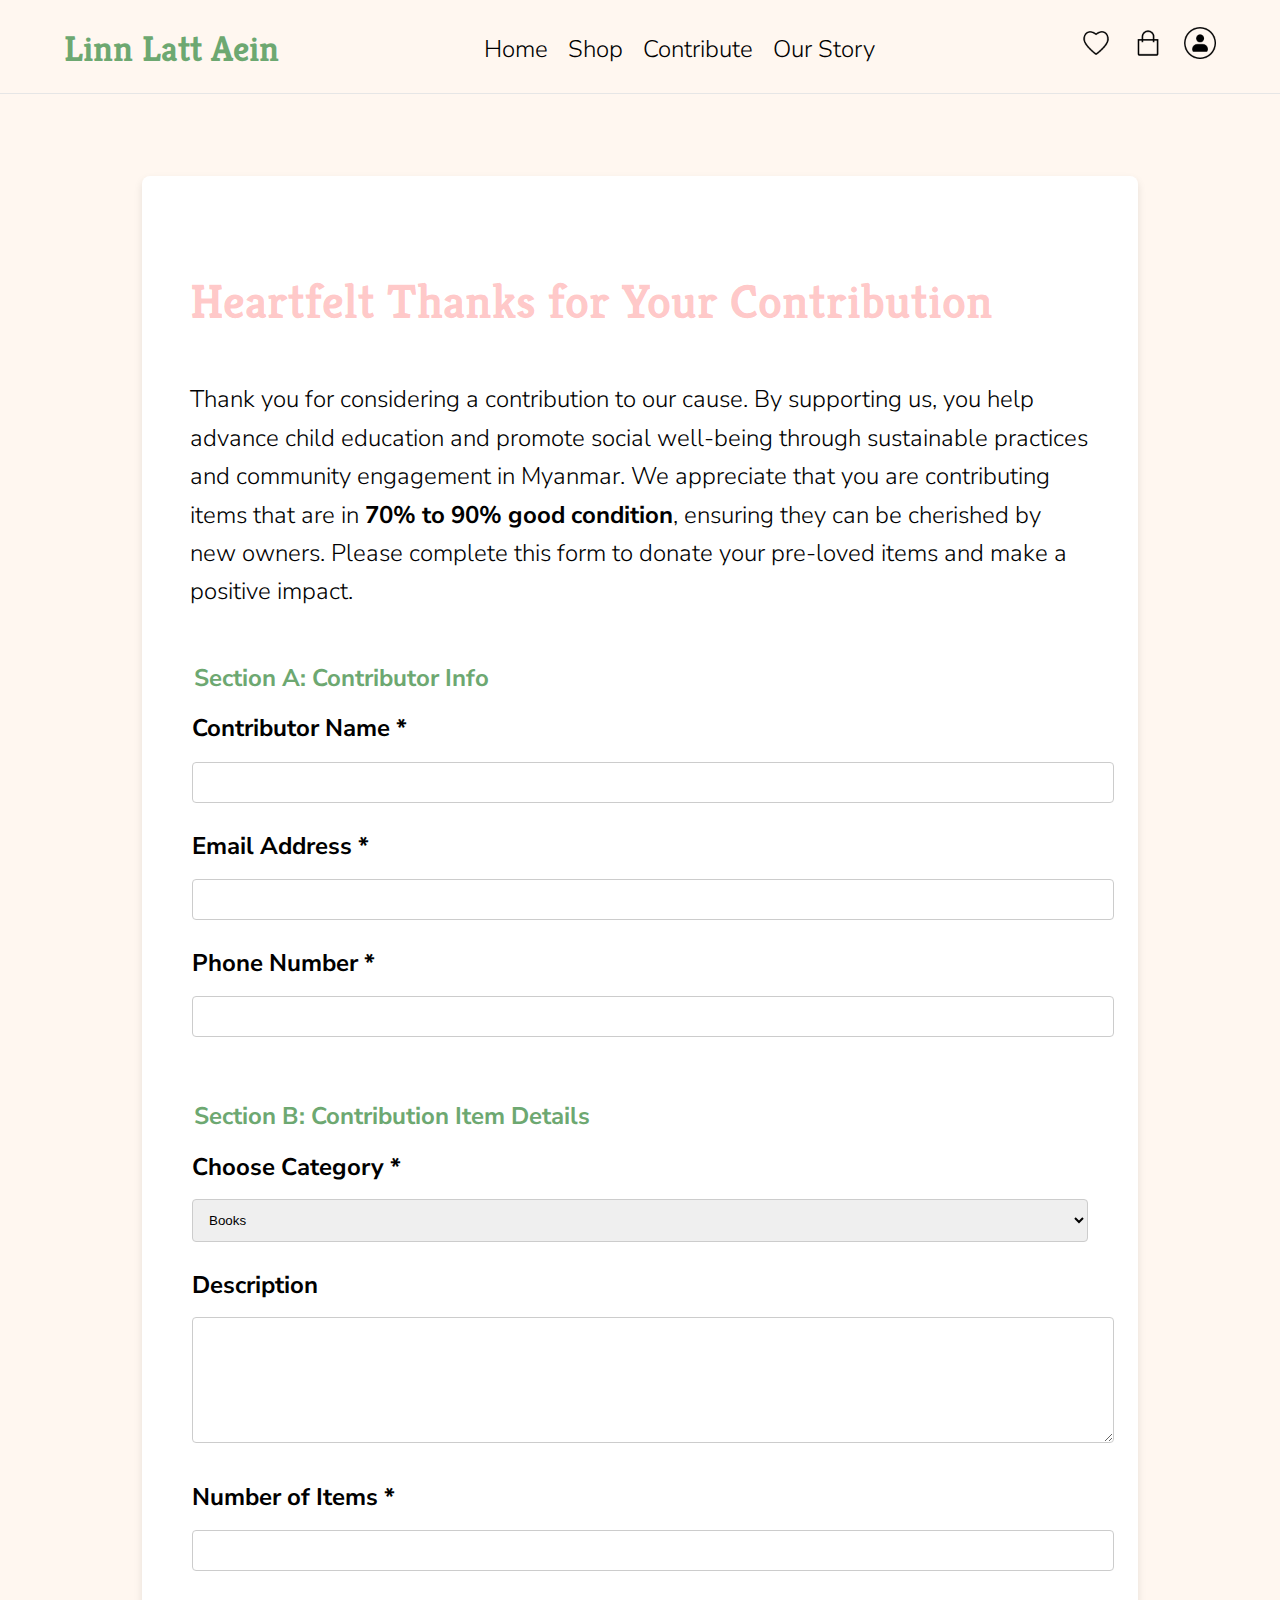
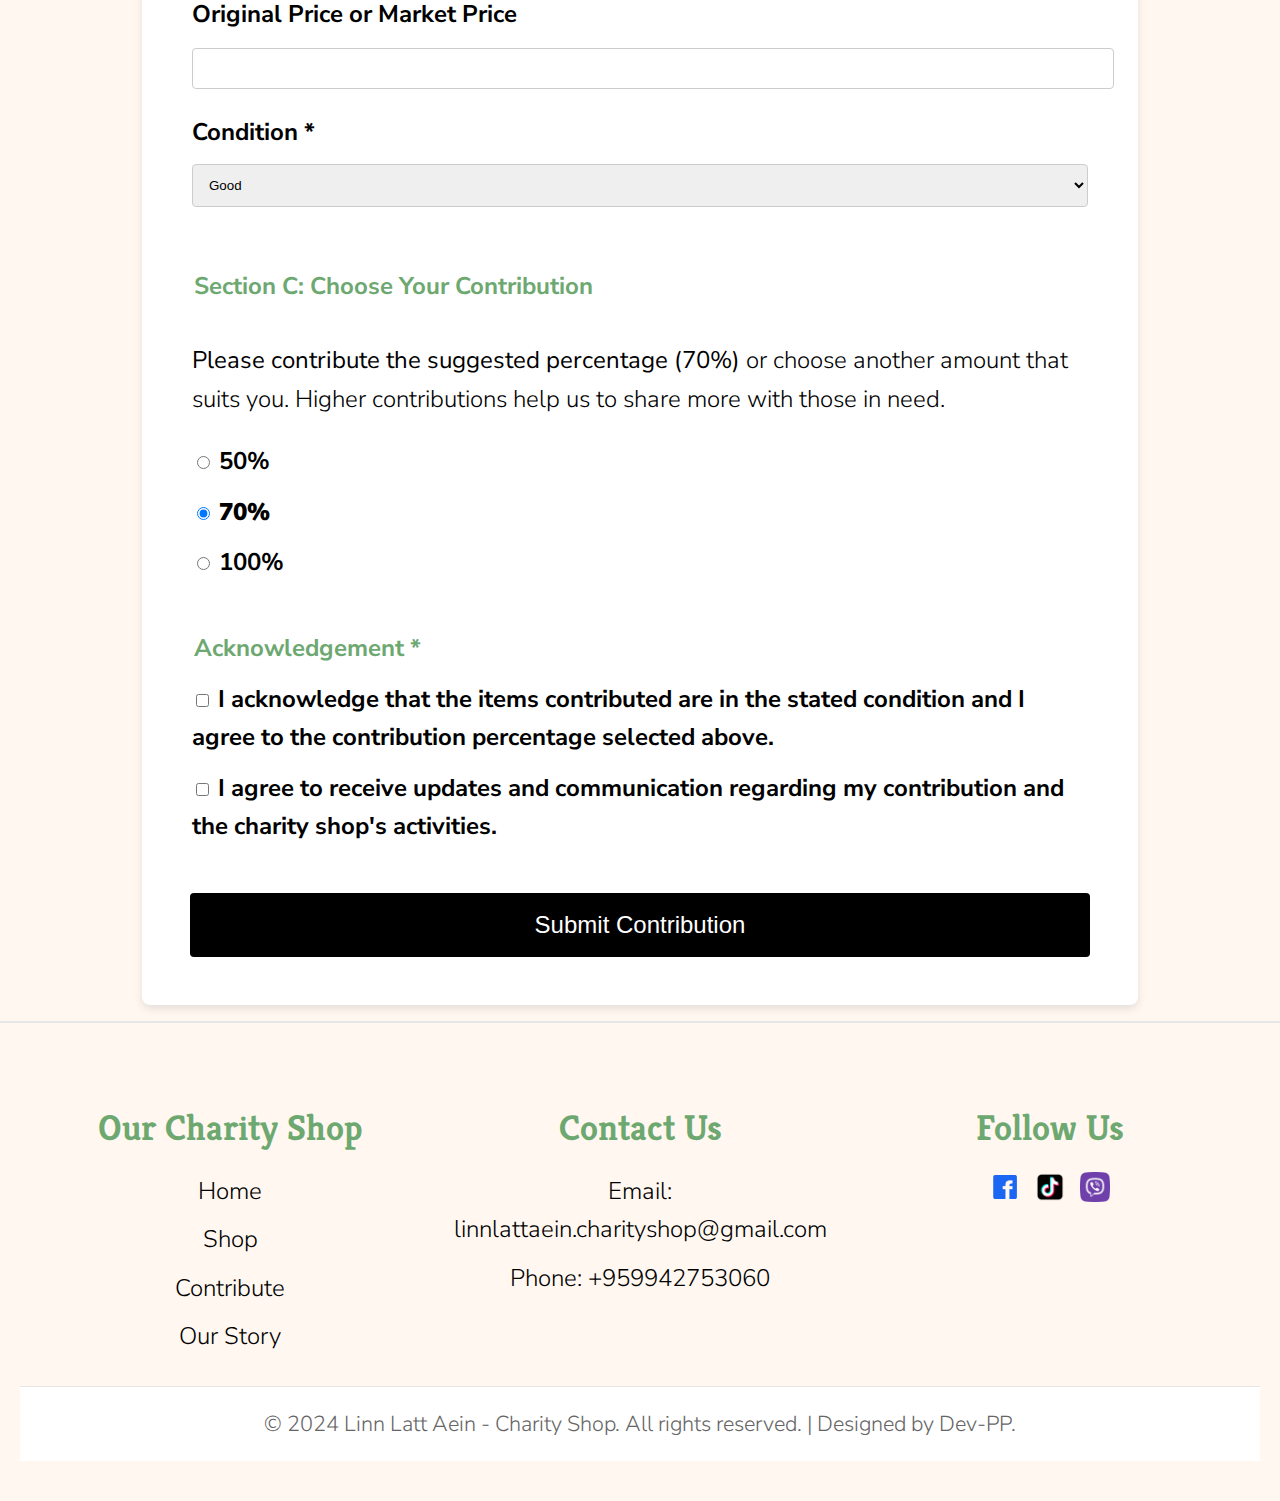
<file: donationportal.html>
<!DOCTYPE html>
<html lang="en">

<head>
    <meta charset="UTF-8">
    <meta name="viewport" content="width=device-width, initial-scale=1.0">
    <title>Linn Latt Aein</title>
    <link rel="icon" href="favicon.ico" />
    <link rel="stylesheet" href="css/site.css" />
</head>

<body>
    <header class="site-header">
        <div class="container">
            <!-- Shop Name -->
            <div class="shop-name">
                <a href="index.html">Linn Latt Aein</a>
            </div>

            <!-- Navigation Menu -->
            <nav class="nav-menu">
                <ul>
                    <li><a href="index.html">Home</a></li>
                    <li><a href="shop.html">Shop</a></li>
                    <li><a href="donationportal.html">Contribute</a></li>
                    <li><a href="aboutus.html">Our Story</a></li>
                </ul>
            </nav>

            <!-- Icon Container -->
            <div class="icon-container">
                <!-- Like Icon -->
                <a href="wishlist.html" class="icon-link">
                    <img src="images/like.ico" alt="Like Icon" class="icon-img">
                </a>

                <!-- Cart Icon -->
                <a href="cart.html" class="icon-link">
                    <img src="images/totebag.ico" alt="Cart Icon" class="icon-img">
                </a>

                <!-- User Icon -->
                <a href="account.html" class="icon-link">
                    <img src="images/user.ico" alt="User Icon" class="icon-img">
                </a>
            </div>

            <!-- Responsive Menu Icon -->
            <div class="menu-toggle">
                <i class="fas fa-bars"></i>
            </div>
        </div>
    </header>
    <main class="form-container">
        <section class="welcome-message">
            <h2>Heartfelt Thanks for Your Contribution</h2>
            <p>
                Thank you for considering a contribution to our cause. By supporting us, you help advance child education and promote social well-being through sustainable practices and community engagement in Myanmar. We appreciate that you are contributing items that are in <span style="font-weight: bold;">70% to 90% good condition</span>, ensuring they can be cherished by new owners. Please complete this form to donate your pre-loved items and make a positive impact.            </p>
        </section>

            <form action="YOUR_FORM_SUBMISSION_URL" method="post">
                <!-- Section A: Contributor Info -->
                <fieldset>
                    <legend>Section A: Contributor Info</legend>
                    <label for="contributor-name">Contributor Name *</label>
                    <input type="text" id="contributor-name" name="contributor_name" required>

                    <label for="email-address">Email Address *</label>
                    <input type="email" id="email-address" name="email_address" required>

                    <label for="phone-number">Phone Number *</label>
                    <input type="tel" id="phone-number" name="phone_number" required>
                </fieldset>

                <!-- Section B: Contribution Item Details -->
                <fieldset>
                    <legend>Section B: Contribution Item Details</legend>
                    <label for="category">Choose Category *</label>
                    <select id="category" name="category" required>
                        <option value="Books">Books</option>
                        <option value="Clothes">Clothes</option>
                        <option value="Jewellery and accessories">Jewellery and Accessories</option>
                        <option value="Shoes">Shoes</option>
                        <option value="Bags">Bags</option>
                        <option value="Kids items">Kids Items</option>
                        <option value="Kitchen wears">Kitchen Wares</option>
                    </select>

                    <label for="description">Description</label>
                    <textarea id="description" name="description"></textarea>

                    <label for="number-of-items">Number of Items *</label>
                    <input type="number" id="number-of-items" name="number_of_items" required>

                    <label for="price">Original Price or Market Price</label>
                    <input type="text" id="price" name="price">

                    <label for="condition">Condition *</label>
                    <select id="condition" name="condition" required>
                        <option value="Good">Good</option>
                        <option value="Very good">Very Good</option>
                        <option value="Like New">Like New</option>
                    </select>
                </fieldset>

                <!-- Section C: Choose Your Contribution -->
                <fieldset>
                    <legend>Section C: Choose Your Contribution</legend>
                    <p><strong>Please contribute the suggested percentage (70%)</strong> or choose another amount that suits you.
                        Higher contributions help us to share more with those in need.</p>                        
                    <label>
                        <input type="radio" name="contribution" value="50%" required>
                        50%
                    </label>
                    <label>
                        <input type="radio" name="contribution" value="70%" checked>
                        <strong>70%</strong>
                    </label>
                    <label>
                        <input type="radio" name="contribution" value="100%">
                        100%
                    </label>
                </fieldset>

                <!-- Acknowledgement -->
                <fieldset>
                    <legend>Acknowledgement *</legend>
                    <label>
                        <input type="checkbox" name="acknowledgement_condition" required>
                        I acknowledge that the items contributed are in the stated condition and I agree to the
                        contribution percentage selected above.
                    </label>
                    <label>
                        <input type="checkbox" name="acknowledgement_updates">
                        I agree to receive updates and communication regarding my contribution and the charity shop's
                        activities.
                    </label>
                </fieldset>

                <button type="submit">Submit Contribution</button>
            </form>
        </div>
    </main>
    <footer class="footer">
        <div class="footer-container">
            <div class="footer-column">
                <h3>Our Charity Shop</h3>
                <ul>
                    <li><a href="index.html">Home</a></li>
                    <li><a href="shop.html">Shop</a></li>
                    <li><a href="donationportal.html">Contribute</a></li>
                    <li><a href="aboutus.html">Our Story</a></li>                    
                </ul>
            </div>
            <div class="footer-column">
                <h3>Contact Us</h3>
                <ul>
                    <li>Email: <a href="linnlattaein.charityshop@gmail.com">linnlattaein.charityshop@gmail.com</a></li>
                    <li>Phone: <a href="tel:+959942753060">+959942753060</a></li>
                </ul>
            </div>
            <div class="footer-column">
                <h3>Follow Us</h3>
                <div class="social-icons">
                    <a href="https://www.facebook.com/profile.php?id=61554891510886&mibextid=ZbWKwL" target="_blank"><img src="images/Facebook.png"
                            alt="Facebook"></a>
                    <a href="https://www.tiktok.com/@linnlattaein69?_t=8oMus4Zl7wn&_r=1" target="_blank"><img src="images/tiktok.png"
                            alt="TikTok"></a>
                    <a href="viber://chat?number=+9595210912" target="_blank"><img src="images/viber.png"
                            alt="Viber"></a>
                </div>
            </div>
        </div>
        <div class="footer-bottom">
            <p>&copy; 2024 Linn Latt Aein - Charity Shop. All rights reserved. | Designed by Dev-PP.</p>
        </div>
    </footer>
</body>

</html>
</file>
<file: css/site.css>
/* Global Styles */
@import url('https://fonts.googleapis.com/css2?family=Kreon:wght@300..700&family=Nunito+Sans:ital,opsz,wght@0,6..12,200..1000;1,6..12,200..1000&display=swap');

html {
    font-family: 'Nunito Sans', sans-serif;
    font-weight: 300;
    font-size: 24px;
}

body {
    background-color: #fff7f0;
    /* Main background color */
    color: #000000;
    /* Primary text color */
    font-family: 'Nunito Sans', sans-serif;
    line-height: 1.6;
    margin: 0;
    padding: 0;
}

h1,
h2,
h3,
h4,
h5,
h6 {
    font-family: Kreon, serif;
    font-weight: 700;
}

h1 {
    font-size: 3rem;
    /* letter-spacing: 0.25rem; */
    margin: 0;
    line-height: 4rem;
    text-indent: 1rem;
    color: #FF545454;
    /* Brand color for main heading */
}

h2 {
    font-size: 2rem;
    color: #FF545454;
    /* Brand color for subheading */
}

/* Header Styles */
.site-header {
    background-color: #fff7f0;
    /* Background color for header */
    border-bottom: 1px solid #e6e6e6;
    /* Light border for separation */
    position: fixed;
    width: 100%;
    top: 0;
    left: 0;
    z-index: 1000;
}

.container {
    display: flex;
    justify-content: space-between;
    align-items: center;
    padding: 15px 20px;
    max-width: 1200px;
    margin: 0 auto;
}

/* Shop Name */
.shop-name a {
    font-family: Kreon, serif;
    font-weight: 700;
    font-size: 1.5rem;
    color: #6da871;
    /* Green from brand colors */
    text-decoration: none;
}

/* Navigation Menu */
.nav-menu ul {
    list-style: none;
    margin: 0;
    padding: 0;
    display: flex;
    gap: 20px;
}

.nav-menu ul li {
    display: inline-block;
}

.nav-menu ul li a {
    text-decoration: none;
    color: #000000;
    /* Primary text color */
    font-size: 1em;
    transition: color 0.3s ease;
}

.nav-menu ul li a:hover {
    color: #e96951;
    /* Warm red for hover effect */
}

/* Icon Container Styles */
.icon-container {
    display: flex;
    gap: 20px;
}

.icon-link {
    display: inline-block;
    position: relative;
    transition: opacity 0.3s ease;
}

.icon-link:hover {
    opacity: 0.7;
}

.icon-img {
    width: 32px;
    height: 32px;
}

/* Badge for cart icon */
.cart-icon::after {
    content: '3';
    position: absolute;
    top: -8px;
    right: -12px;
    background-color: #e96951;
    /* Warm red badge color */
    color: #ffffff;
    font-size: 0.7em;
    width: 20px;
    height: 20px;
    border-radius: 50%;
    display: flex;
    align-items: center;
    justify-content: center;
    font-weight: bold;
}

.icon-badge {
    position: absolute;
    top: -10px; /* Move it a bit higher */
    right: -13px; /* Move it a bit further to the right */
    background-color: #333;
    color: white;
    border-radius: 50%;
    padding: 4px 8px;
    font-size: 12px;
    font-weight: bold;
    display: inline-block;
}

.cart-badge {
    position: absolute;
    top: -10px;
    right: -10px;
    background-color: green;
    color: white;
    border-radius: 50%;
    padding: 4px 8px;
    font-size: 12px;
    font-weight: bold;
    display: none; /* Hidden initially */
}


/* Responsive Menu Icon */
.menu-toggle {
    display: none;
}

/* Footer Styles */
.footer {
    background-color: #fff7f0;
    /* Light peach background */
    color: #000000;
    /* Primary text color */
    padding: 40px 20px;
    border-top: 2px solid #e6e6e6;
    /* Light border for separation */
    text-align: center;
}

.footer-container {
    max-width: 1200px;
    margin: 0 auto;
    display: flex;
    justify-content: space-around;
    flex-wrap: wrap;
    gap: 30px;
}

.footer-column {
    flex: 1;
    min-width: 220px;
}

.footer-column h3 {
    font-size: 1.5em;
    color: #6da871;
    /* Green for headings */
    margin-bottom: 15px;
}

.footer-column ul {
    list-style-type: none;
    padding: 0;
    margin: 0;
}

.footer-column li {
    margin-bottom: 10px;
}

.footer-column a {
    color: #000000;
    /* Primary text color */
    text-decoration: none;
    transition: color 0.3s ease;
}

.footer-column a:hover {
    color: #e96951;
    /* Warm red for hover effect */
}

.social-icons {
    display: flex;
    justify-content: center;
    gap: 15px;
}

.social-icons a {
    display: inline-block;
}

.social-icons img {
    width: 30px;
    height: 30px;
    transition: transform 0.3s ease;
}

.social-icons a:hover img {
    transform: scale(1.1);
    /* Slightly enlarge icon on hover */
}

.footer-bottom {
    background-color: #ffffff;
    /* White background for bottom section */
    padding: 20px;
    margin-top: 20px;
    border-top: 1px solid #e6e6e6;
    /* Subtle border for separation */
}

.footer-bottom p {
    margin: 0;
    font-size: 0.9em;
    color: #666666;
    /* Lighter gray for the bottom text */
}

/* Responsive Styles */
@media (max-width: 768px) {
    .footer-container {
        flex-direction: column;
        align-items: center;
        gap: 20px;
    }
}

/* Hero Section Styles */
.hero-section {
    background-color: #ffcf56;
    /* Yellow background color */
    padding: 60px 20px;
    display: flex;
    justify-content: center;
    align-items: center;
    height: 600px;
    width: 100%;
}

.hero-content {
    display: flex;
    justify-content: space-between;
    align-items: center;
    max-width: 1200px;
    width: 100%;
    margin: 0 auto;
    gap: 30px;
}

.hero-image {
    order: 1;
    flex: 1;
    max-width: 550px;
    border-radius: 10px;
    overflow: hidden;
    border: 8px solid #ffffff;
    /* White border around the image */
    box-shadow: 0 4px 10px rgba(0, 0, 0, 0.2);
}

.hero-photo {
    width: 100%;
    height: auto;
    display: block;
}

.hero-text {
    order: 2;
    flex: 1;
    text-align: right;
    max-width: 700px;
}

.hero-text h1 {
    font-size: 3rem;
    color: #000000;
    /* Black for main text */
    margin: 0 0 20px;
    line-height: 1.2;
}

.hero-text p {
    font-size: 1.2em;
    color: #666666;
    /* Medium gray for paragraph text */
    margin: 0 0 30px;
    line-height: 1.6;
}

/* Buttons */
.hero-buttons {
    display: flex;
    justify-content: flex-end;
    gap: 20px;
}

.button {
    display: inline-block;
    padding: 12px 24px;
    border-radius: 5px;
    text-decoration: none;
    font-size: 1em;
    font-weight: bold;
    text-align: center;
    transition: background-color 0.3s ease;
    background-color: #000000;
    /* Black background for buttons */
    color: #ffffff;
    /* White text color */
    border: none;
    cursor: pointer;
}

.primary-btn:hover,
.secondary-btn:hover {
    background-color: #333333;
    /* Dark gray on hover */
}

/* Responsive Styles */
@media (max-width: 768px) {
    .hero-content {
        flex-direction: column;
        text-align: center;
    }

    .hero-image {
        order: 2;
        margin-top: 30px;
        max-width: 90%;
    }

    .hero-text {
        order: 1;
        max-width: 100%;
        text-align: center;
    }

    .hero-text h1 {
        font-size: 2.5em;
    }

    .hero-buttons {
        flex-direction: column;
        gap: 15px;
    }
}

/* Container for consistent width */
.section-container {
    max-width: 1200px; /* Same max-width as in header and footer */
    margin: 0 auto; /* Center-align the container */
    padding: 0 20px; /* Padding to align with the site layout */
}

/* How We Make a Difference Section Styles */
.difference-section {
    background-color: #ffffff; /* White background for clarity */
    padding: 60px 20px; /* Padding for spacing */
    text-align: center; /* Center-align text */
}

.section-title {
    font-size: 2em;
    color: #6da871;
    /* Green for section title */
    margin-bottom: 40px;
    font-weight: bold;
}

.difference-content {
    display: flex;
    justify-content: space-around;    
    align-items: center;
    gap: 40px; /* Space between blocks */
    flex-wrap: wrap; /* Allow wrapping on smaller screens */
}

.difference-block {
    flex: 1;
    max-width: 300px;
    padding: 20px;
    background-color: #f4f4f4;
    /* Light gray for blocks */
    border-radius: 8px;
    box-shadow: 0 4px 10px rgba(0, 0, 0, 0.1);
    text-align: center;
}

.difference-icon {
    width: 4rem;
    height: 4rem;
    margin-bottom: 15px;
}

.difference-text {
    font-size: 1em;
    color: #333333;
    /* Dark gray text color */
    line-height: 1.4;
}

.shop-motto {
    margin-top: 40px;
    font-size: 1.5em;
    font-weight: bold;
    color: #6da871;
    /* Green for the motto */
}

/* Responsive Styles */
@media (max-width: 768px) {
    .difference-content {
        flex-direction: column;
        align-items: center;
        gap: 20px;
    }

    .difference-block {
        max-width: 100%;
    }
}

/* How to donate Section Styles */
.donation-steps {
    flex: 1;
    max-width: 500px;
    /* Max width for each item */
    text-align: center;
    /* Center-align text in items */
    padding: 20px;
    /* Padding inside each item */
    background-color: #f4f4f4;
    /* Light gray background for items */
    border-radius: 8px;
    /* Rounded corners */
    box-shadow: 0 4px 10px rgba(0, 0, 0, 0.1);
    /* Light shadow */
}

.contact-methods li {
    font-size: 1em; /* Font size for list items */
    color: #333333; /* Dark gray font color */
    margin-left: 80px;
    margin-bottom: 7px; /* Space below list items */
    text-align: left;
}

/* Our Mission & Impact Section Styles */
.mission-impact-section {
    background-color: #ffffff;
    /* White background for clarity */
    padding: 60px 20px;
    /* Padding for spacing */
    text-align: center;
    /* Center-align text */
}

.section-title {
    font-size: 2.5em;
    /* Larger font size for the title */
    color: #6da871;
    /* Green color for the title */
    margin-bottom: 20px;
    /* Space below the title */
    font-weight: bold;
}

.section-text {
    font-size: 1.2em;
    color: #333333;
    /* Dark gray for descriptive text */
    margin-bottom: 40px;
    /* Space below the descriptive text */
    line-height: 1.6;
}

.impact-content {
    display: flex;
    justify-content: space-around;
    /* Distribute items evenly */
    flex-wrap: wrap;
    /* Allow wrapping on smaller screens */
    gap: 20px;
    /* Space between items */
}

.impact-item {
    flex: 1;
    max-width: 250px;
    /* Max width for each item */
    text-align: center;
    /* Center-align text in items */
    padding: 20px;
    /* Padding inside each item */
    background-color: #f4f4f4;
    /* Light gray background for items */
    border-radius: 8px;
    /* Rounded corners */
    box-shadow: 0 4px 10px rgba(0, 0, 0, 0.1);
    /* Light shadow */
}

.impact-icon {
    width: 4rem;
    height: 4rem;
    margin-bottom: 15px;
}

.impact-text {
    font-size: 1em;
}

.highlight-text {
    font-size: 1.5em;
    /* Larger font size for highlighted text */
    color: #e96951;
    /* Warm red for highlighted metrics */
    font-weight: bold;
}

/* Learn More Button Container */
.learn-more-container {
    margin-top: 40px; /* Space above the button */
    text-align: center; /* Center-align the button */
}

.learn-more-btn {
    background-color: #000000; /* Black background for the button */
    color: white; /* White text color */
    padding: 12px 24px; /* Padding inside the button */
    border-radius: 5px; /* Rounded corners */
    text-decoration: none; /* Remove underline from link */
    font-size: 1em; /* Font size for the button text */
    font-weight: bold; /* Bold text */
    transition: background-color 0.3s ease; /* Smooth color transition */
}

.learn-more-btn:hover {
    background-color: #333333; /* Dark gray on hover */
}

/* Responsive Styles */
@media (max-width: 768px) {
    .impact-content {
        flex-direction: column;
        /* Stack items vertically on small screens */
        align-items: center;
        /* Center-align items */
    }

    .impact-item {
        max-width: 100%;
        /* Allow items to take full width on mobile */
        margin-bottom: 20px;
        /* Space below items on mobile */
    }

    .learn-more-container {
        margin-top: 30px; /* Adjust space above button on mobile */
    }
}

/* Explore Our Products Section */
.products-section {
    background-color: #ffffff; /* White background for clarity */
    padding: 60px 20px; /* Padding for spacing */
    text-align: center; /* Center-align text */
}

.section-title {
    font-size: 2em; /* Larger font size for the title */
    color: #228B22; /* Green color for the title */
    margin-bottom: 20px; /* Space below the title */
    font-weight: bold;
}

.section-text {
    font-size: 1.2em; /* Font size for the description text */
    color: #333333; /* Dark gray text color */
    margin-bottom: 40px; /* Space below the text */
    line-height: 1.6;
}

.products-content {
    /*display: flex;
    justify-content: space-around; /* Distribute items evenly */
    /*flex-wrap: wrap; /* Allow wrapping on smaller screens */
    /*gap: 20px; /*Space between product items*/
    display: grid;
    grid-template-columns: repeat(5, 1fr); /* 5 columns */
    gap: 20px; /* Space between items */
    margin-top: 20px;
}

.product-item {
    /*flex: 1;
    max-width: 250px; /* Max width for each product item */
    /*background-color: #f4f4f4; /* Light grey background for product item */
    /*border-radius: 12px; /* Rounded corners */
    /*overflow: hidden; /* Hide overflow for clean look */
    /*box-shadow: 0 4px 10px rgba(0, 0, 0, 0.1); /* Light shadow */
    /*text-align: center; /* Center-align text in product items */
    display: flex;
    flex-direction: column;
    align-items: center;
    background-color: #f4f4f4;
    border-radius: 12px;
    overflow: hidden;
    box-shadow: 0 4px 10px rgba(0, 0, 0, 0.1);
    text-align: center;
}

.product-item:hover {
    background-color: #e0e0e0; /* Light background change */
    transform: scale(1.05); /* Slight zoom effect */
    transition: all 0.3s ease;
}

.product-image {
    width: 100%; /* Full width of the container */
    height: auto; /* Maintain aspect ratio */
    border-bottom: 2px solid #e96951; /* Border color */
}

.product-info {
    padding: 15px; /* Padding inside product info */
}

.product-name {
    font-size: 1em; /* Font size for product name */
    color: #333333; /* Dark gray text color */
    margin: 0 0 10px; /* Space below the product name */
}

.product-price {
    font-size: 1em; /* Font size for product price */
    color: #e96951; /* Theme color for price */
    margin: 0;
    font-weight: normal; /* Bold text */
}

.explore-more-container {
    margin-top: 40px; /* Space above the button */
}

.explore-more-btn {
    background-color: #000000; /* Black background for the button */
    color: white; /* White text color */
    padding: 12px 24px; /* Padding inside the button */
    border-radius: 5px; /* Rounded corners */
    text-decoration: none; /* Remove underline from link */
    font-size: 1em; /* Font size for the button text */
    font-weight: bold; /* Bold text */
    transition: background-color 0.3s ease; /* Smooth color transition */
}

.explore-more-btn:hover {
    background-color: #333333; /* Dark gray on hover */
}

/* Product Section Updates */
.products-content .product-item a {
    text-decoration: none;
    color: inherit;
}

.product-actions {
    display: flex;
    justify-content: center;
    gap: 10px;
}

.icon-btn {
    background: none;
    border: none;
    cursor: pointer;
    padding: 0;
    font-size: 24px;
    transition: color 0.3s ease;
}

/* Default state: heart outline */
.fav-btn i {
    color: #333; /* Default icon color for the outline */
}

/* Active state: filled heart and red color */
.fav-btn.active i {
    color: red; /* Red color when active */
}

.add-to-cart-btn i {
    color: #333; /* Default icon color for the outline */
}

/* Active state: heart filled */
.add-to-cart-btn.active i {
    color: red; /* Change to red when active */
}

/* Product Categories */
.categories-content {
    display: flex;
    justify-content: space-around;
    flex-wrap: wrap;
    gap: 20px;
    margin-bottom: 30px; /* Space below categories */
}

.category-item {
    text-align: center;
    max-width: 150px; /* Width for category items */
}

.category-image {
    width: 150px;
    height: 150px;
    object-fit: cover;
    border-radius: 50%; /* Rounded category images */
    border: 2px solid #e96951; /* Border around the image */
    transition: transform 0.3s ease;
}

.category-caption {
    font-size: 1.1em;
    margin-top: 10px;
    color: #333;
}

.category-image:hover {
    transform: scale(1.05); /* Slight zoom on hover */
}

/* Search Bar */
.search-bar {
    width: 100%;
    padding: 10px;
    margin-bottom: 20px;
    border: 2px solid #ccc;
    border-radius: 5px;
    font-size: 1em;
}

/* Pagination Buttons */
.pagination {
    display: flex;
    justify-content: center;
    margin-top: 20px;
}

.pagination-btn {
    background-color: #6da871;
    color: white;
    border: none;
    padding: 10px 20px;
    margin: 0 5px;
    border-radius: 5px;
    cursor: pointer;
    font-size: 16px;
    transition: background-color 0.3s ease;
}

.pagination-btn:hover {
    background-color: #4c7f57;
}

.page-info {
    display: flex;
    align-items: center;
    font-size: 16px;
}
/*
.prev-page-btn, .next-page-btn {
    background-color: #000;
    color: white;
    padding: 10px 20px;
    margin: 5px;
    border-radius: 5px;
    cursor: pointer;
    border: none;
    font-weight: bold;
}

.prev-page-btn:hover, .next-page-btn:hover {
    background-color: #333;
}*/

@media (max-width: 1200px) {
    .products-content {
        grid-template-columns: repeat(4, 1fr); /* 4 columns on medium screens */
    }
}

@media (max-width: 900px) {
    .products-content {
        grid-template-columns: repeat(3, 1fr); /* 3 columns on small screens */
    }
}

@media (max-width: 600px) {
    .products-content {
        grid-template-columns: 1fr; /* 1 column on extra small screens */
    }
}



/* Responsive Styles */
@media (max-width: 768px) {
    .products-content {
        flex-direction: column; /* Stack items vertically on small screens */
        align-items: center; /* Center-align items */
    }

    .product-item {
        max-width: 100%; /* Full width on mobile */
    }
}

.about-container {
    max-width: 1200px;
    margin: 0 auto;
    padding: 40px 20px;
    box-sizing: border-box;
}

/* Hero Section Styles */
.about-hero {
    position: relative;
    height: 400px;
    background: url('images/about-hero.jpg') no-repeat center center/cover;
    display: flex;
    align-items: center;
    justify-content: center;
    color: white;
    text-align: center;
}

.about-hero .hero-content {
    background: rgba(0, 0, 0, 0.5); /* Transparent background */
    padding: 20px;
    border-radius: 8px;
}

.about-hero h1 {
    font-size: 3em;
    font-weight: bold;
    text-shadow: 2px 2px 4px rgba(0, 0, 0, 0.6);
    margin: 0;
    padding: 0 20px;
}

.about-hero p {
    font-size: 1.3em;
    max-width: 600px;
    margin-top: 20px;
    text-shadow: 1px 1px 3px rgba(0, 0, 0, 0.6);
}

/* Company Story Section */
.company-story {
    padding: 60px 0;
    text-align: center;
    background-color: #ffffff;
    border-radius: 8px;
    box-shadow: 0 4px 12px rgba(0, 0, 0, 0.05);
    margin-bottom: 40px;
}

.company-story .content-wrapper {
    max-width: 900px;
    margin: 0 auto;
    padding: 0 20px;
}

.company-story h2 {
    font-size: 2.5em;
    color: #e96951;
    margin-bottom: 20px;
    font-weight: 700;
    text-transform: uppercase;
}

.company-story p {
    font-size: 1.1em;
    line-height: 1.8;
    color: #666;
    margin-bottom: 20px;
}

/* Our Team Section */
.our-team {
    margin: 80px 0;
    text-align: center;
}

.our-team h2 {
    font-size: 2.5em;
    color: #e96951;
    margin-bottom: 20px;
    font-weight: 700;
    text-transform: uppercase;
}

.team-grid {
    display: grid;
    grid-template-columns: repeat(auto-fit, minmax(250px, 1fr));
    gap: 30px;
    margin-top: 40px;
}

.team-member {
    background-color: #ffffff;
    border-radius: 8px;
    box-shadow: 0 4px 12px rgba(0, 0, 0, 0.05);
    padding: 20px;
    text-align: center;
}

.team-photo {
    width: 100%;
    height: 200px;
    object-fit: cover;
    border-radius: 8px;
    transition: transform 0.3s ease-in-out;
}

.team-photo:hover {
    transform: scale(1.05);
}

.team-info h3 {
    font-size: 1.5em;
    color: #333;
    margin-top: 10px;
    margin-bottom: 5px;
}

.team-info p {
    font-size: 1em;
    color: #666;
    margin: 0;
    padding: 0 10px;
}

/* Our Mission & Values Section */
.mission-values {
    padding: 60px 0;
    background-color: #ffffff;
    text-align: center;
    border-radius: 8px;
    box-shadow: 0 4px 12px rgba(0, 0, 0, 0.05);
    margin-bottom: 40px;
}

.mission-values .content-wrapper {
    max-width: 900px;
    margin: 0 auto;
    padding: 0 20px;
}

.mission-values h2 {
    font-size: 2.5em;
    color: #e96951;
    margin-bottom: 20px;
    font-weight: 700;
    text-transform: uppercase;
}

.mission-values p {
    font-size: 1.1em;
    line-height: 1.8;
    color: #666;
    margin-bottom: 40px;
}

.values-grid {
    display: grid;
    grid-template-columns: repeat(auto-fit, minmax(200px, 1fr));
    gap: 30px;
}

.value-item {
    text-align: center;
}

.value-item img {
    width: 80px;
    height: 80px;
    margin-bottom: 15px;
}

.value-item h4 {
    font-size: 1.2em;
    color: #333;
    margin-bottom: 10px;
}

.value-item p {
    font-size: 1em;
    color: #666;
    margin: 0;
}

/* Milestones & Achievements Section */
.milestones {
    padding: 60px 0;
    background-color: #ffffff;
    text-align: center;
    border-radius: 8px;
    box-shadow: 0 4px 12px rgba(0, 0, 0, 0.05);
    margin-bottom: 40px;
}

.milestones .content-wrapper {
    max-width: 900px;
    margin: 0 auto;
    padding: 0 20px;
}

.milestones h2 {
    font-size: 2.5em;
    color: #e96951;
    margin-bottom: 20px;
    font-weight: 700;
    text-transform: uppercase;
}

.milestone-grid {
    display: grid;
    grid-template-columns: repeat(auto-fit, minmax(200px, 1fr));
    gap: 30px;
    margin-top: 40px;
}

.milestone-item {
    background-color: #ffffff;
    border-radius: 8px;
    box-shadow: 0 4px 12px rgba(0, 0, 0, 0.05);
    padding: 20px;
    text-align: center;
}

.milestone-item img {
    width: 80px;
    height: 80px;
    margin-bottom: 15px;
}

.milestone-item h4 {
    font-size: 1.5em;
    color: #333;
    margin-bottom: 10px;
}

.milestone-item p {
    font-size: 1em;
    color: #666;
    margin: 0;
}

/* Call to Action Section */
.cta-section {
    padding: 60px 20px;
    background-color: #e96951;
    text-align: center;
    color: white;
    border-radius: 8px;
    box-shadow: 0 4px 12px rgba(0, 0, 0, 0.1);
}

.cta-section h2 {
    font-size: 2.5em;
    margin-bottom: 20px;
    font-weight: 700;
}

.cta-section p {
    font-size: 1.1em;
    margin-bottom: 40px;
    line-height: 1.8;
    max-width: 600px;
    margin: 0 auto 40px auto;
}

.cta-button {
    background-color: white;
    color: #e96951;
    padding: 15px 30px;
    border-radius: 8px;
    font-size: 1em;
    font-weight: 600;
    text-decoration: none;
    transition: background-color 0.3s ease-in-out, color 0.3s ease-in-out;
    box-shadow: 0 4px 12px rgba(0, 0, 0, 0.1);
}

.cta-button:hover {
    background-color: #e8583e;
    color: white;
}

/* Form Container Styles */
.form-container {
    max-width: 900px;
    margin: 4rem auto; /* Increased top margin */
    padding: 2rem;
    background-color: #ffffff;
    border-radius: 8px;
    box-shadow: 0 4px 8px rgba(0, 0, 0, 0.1);
    position: relative;
    top: 80px; /* Adjust to push the form down, if necessary */
}

.welcome-message {
    margin-bottom: 2rem;
}

form {
    display: flex;
    flex-direction: column;
}

fieldset {
    border: none;
    margin-bottom: 1.5rem;
    padding: 0;
}

legend {
    font-weight: bold;
    margin-bottom: 0.5rem;
    color: #6da871;
}

label {
    display: block;
    margin-bottom: 0.5rem;
    font-weight: bold;
}

input[type="text"],
input[type="email"],
input[type="tel"],
input[type="number"],
textarea,
select {
    width: 100%;
    padding: 0.5rem;
    margin-bottom: 1rem;
    border: 1px solid #cccccc;
    border-radius: 4px;
}

textarea {
    resize: vertical;
    height: 100px;
}

button {
    background-color: #000000;
    color: #ffffff;
    padding: 0.75rem 1.5rem;
    border: none;
    border-radius: 4px;
    cursor: pointer;
    font-size: 1rem;
    transition: background-color 0.3s ease;
}

button:hover {
    background-color: #333333;
}

/* Responsive Design */
@media (max-width: 768px) {
    .form-container {
        padding: 1rem;
        margin: 2rem auto; /* Adjusted margin for smaller screens */
    }
}

/* General Container */
.container {
    width: 90%;
    margin: auto;
    padding-top: 20px;
}

/* Search Bar */
.search-bar {
    display: flex;
    justify-content: center;
    margin-bottom: 20px;
}
.search-input {
    width: 70%;
    padding: 10px;
    border-radius: 25px;
    border: 1px solid #ccc;
}
.search-button {
    background-color: #333;
    color: white;
    padding: 10px 20px;
    border: none;
    border-radius: 25px;
    margin-left: 10px;
    cursor: pointer;
}
.search-button i {
    font-size: 1.2em;
}

/* Categories */
.categories {
    text-align: center;
    margin-bottom: 30px;
}
.category-list {
    display: flex;
    justify-content: space-around;
    flex-wrap: wrap;
}
.category-card {
    width: 150px;
    margin: 10px;
    text-align: center;
}
.category-card img {
    width: 100px;
    height: 100px;
    border-radius: 50%;
}
.category-card h3 {
    margin-top: 10px;
}

/* Product Grid */
.product-grid {
    display: grid;
    grid-template-columns: repeat(auto-fit, minmax(250px, 1fr));
    gap: 20px;
}
.product-card {
    border: 1px solid #ddd;
    border-radius: 10px;
    overflow: hidden;
    padding: 20px;
    transition: transform 0.2s ease;
}
.product-card:hover {
    transform: scale(1.05);
}
.product-image {
    width: 100%;
    height: 200px;
    object-fit: cover;
}
.product-info {
    text-align: center;
}
.product-info h3 {
    margin: 10px 0;
}
.product-info p {
    color: #333;
    font-size: 1.2em;
}
.product-actions {
    display: flex;
    justify-content: center;
    gap: 10px;
}
.add-to-fav, .add-to-cart {
    background-color: #333;
    color: white;
    padding: 10px;
    border: none;
    border-radius: 5px;
    cursor: pointer;
}
.add-to-fav i, .add-to-cart i {
    margin-right: 5px;
}
.add-to-fav:hover, .add-to-cart:hover {
    background-color: #555;
}

.no-info-container {
    max-width: 900px;
    margin: 0 auto;
    padding: 0px 30px;
    text-align: center;
    background-color: #fff;
    border-radius: 10px;
    box-shadow: 0 4px 10px rgba(0, 0, 0, 0.1);
}
</file>
